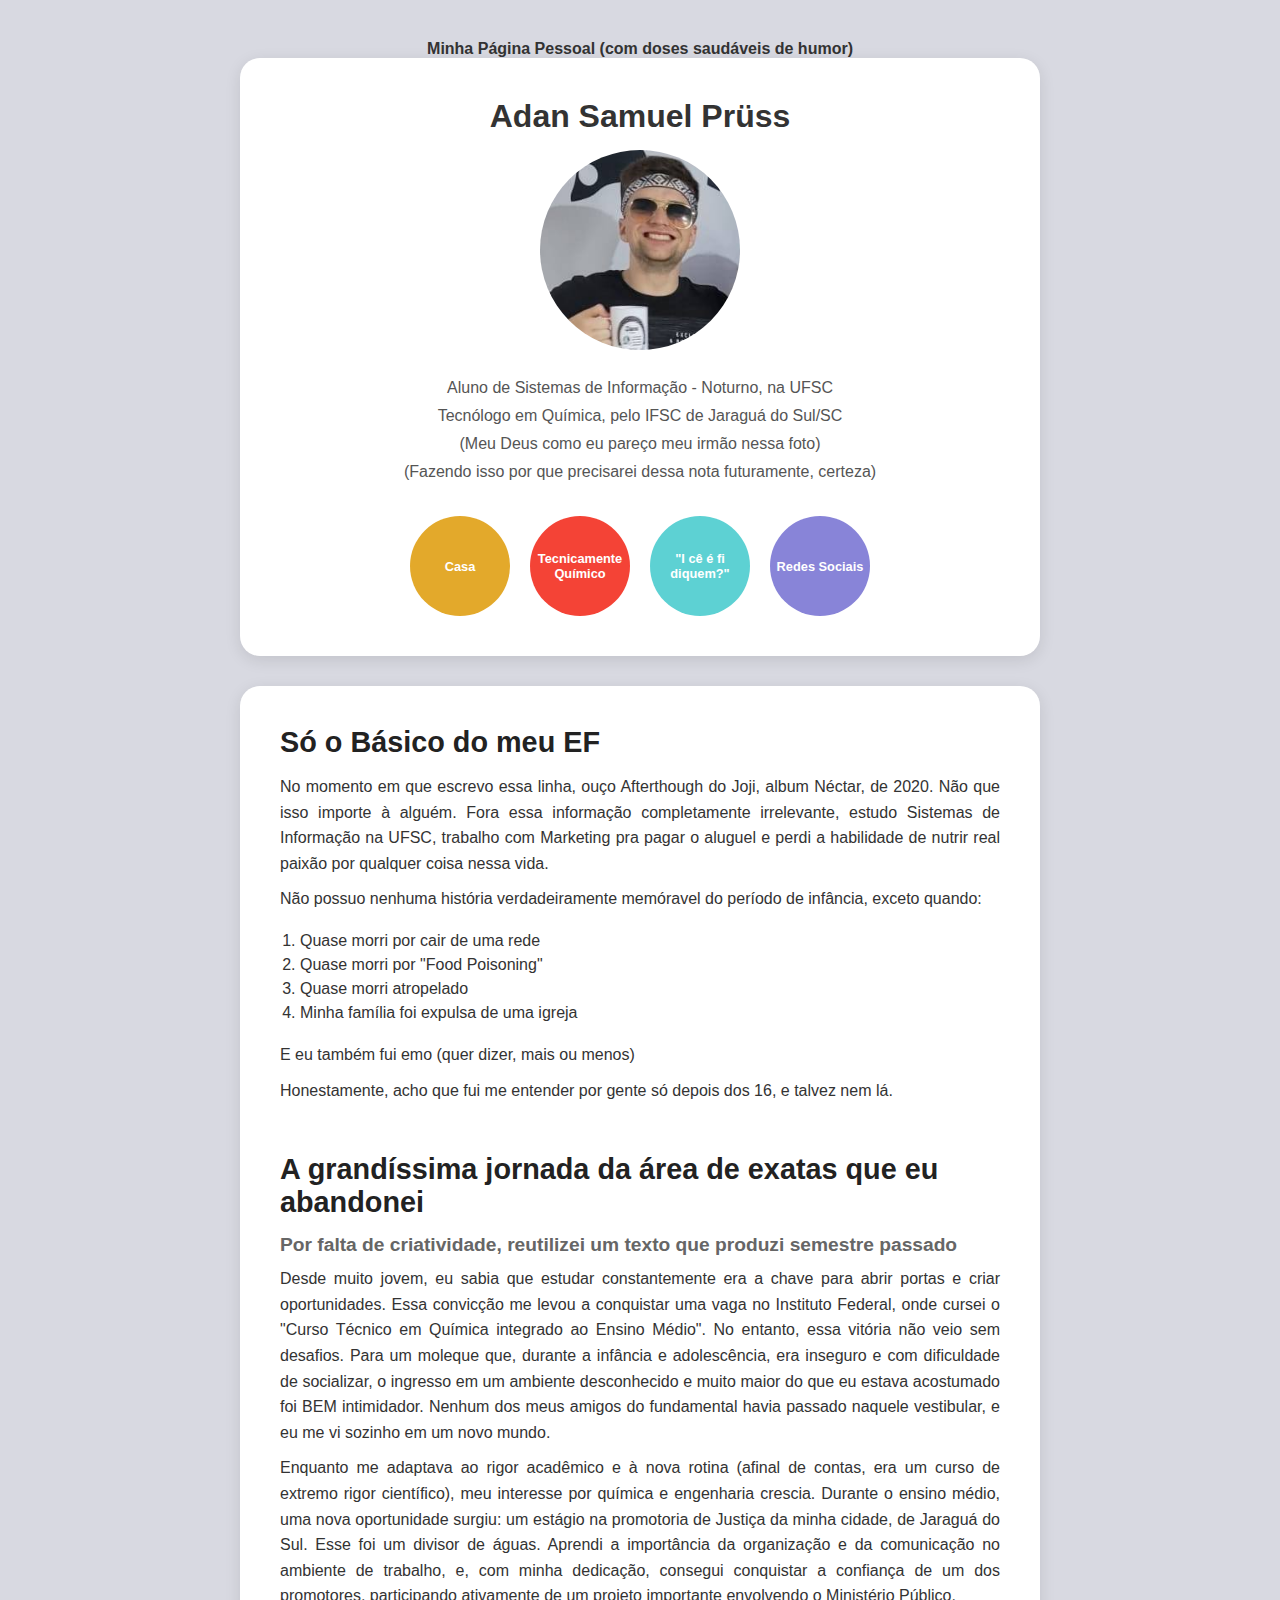
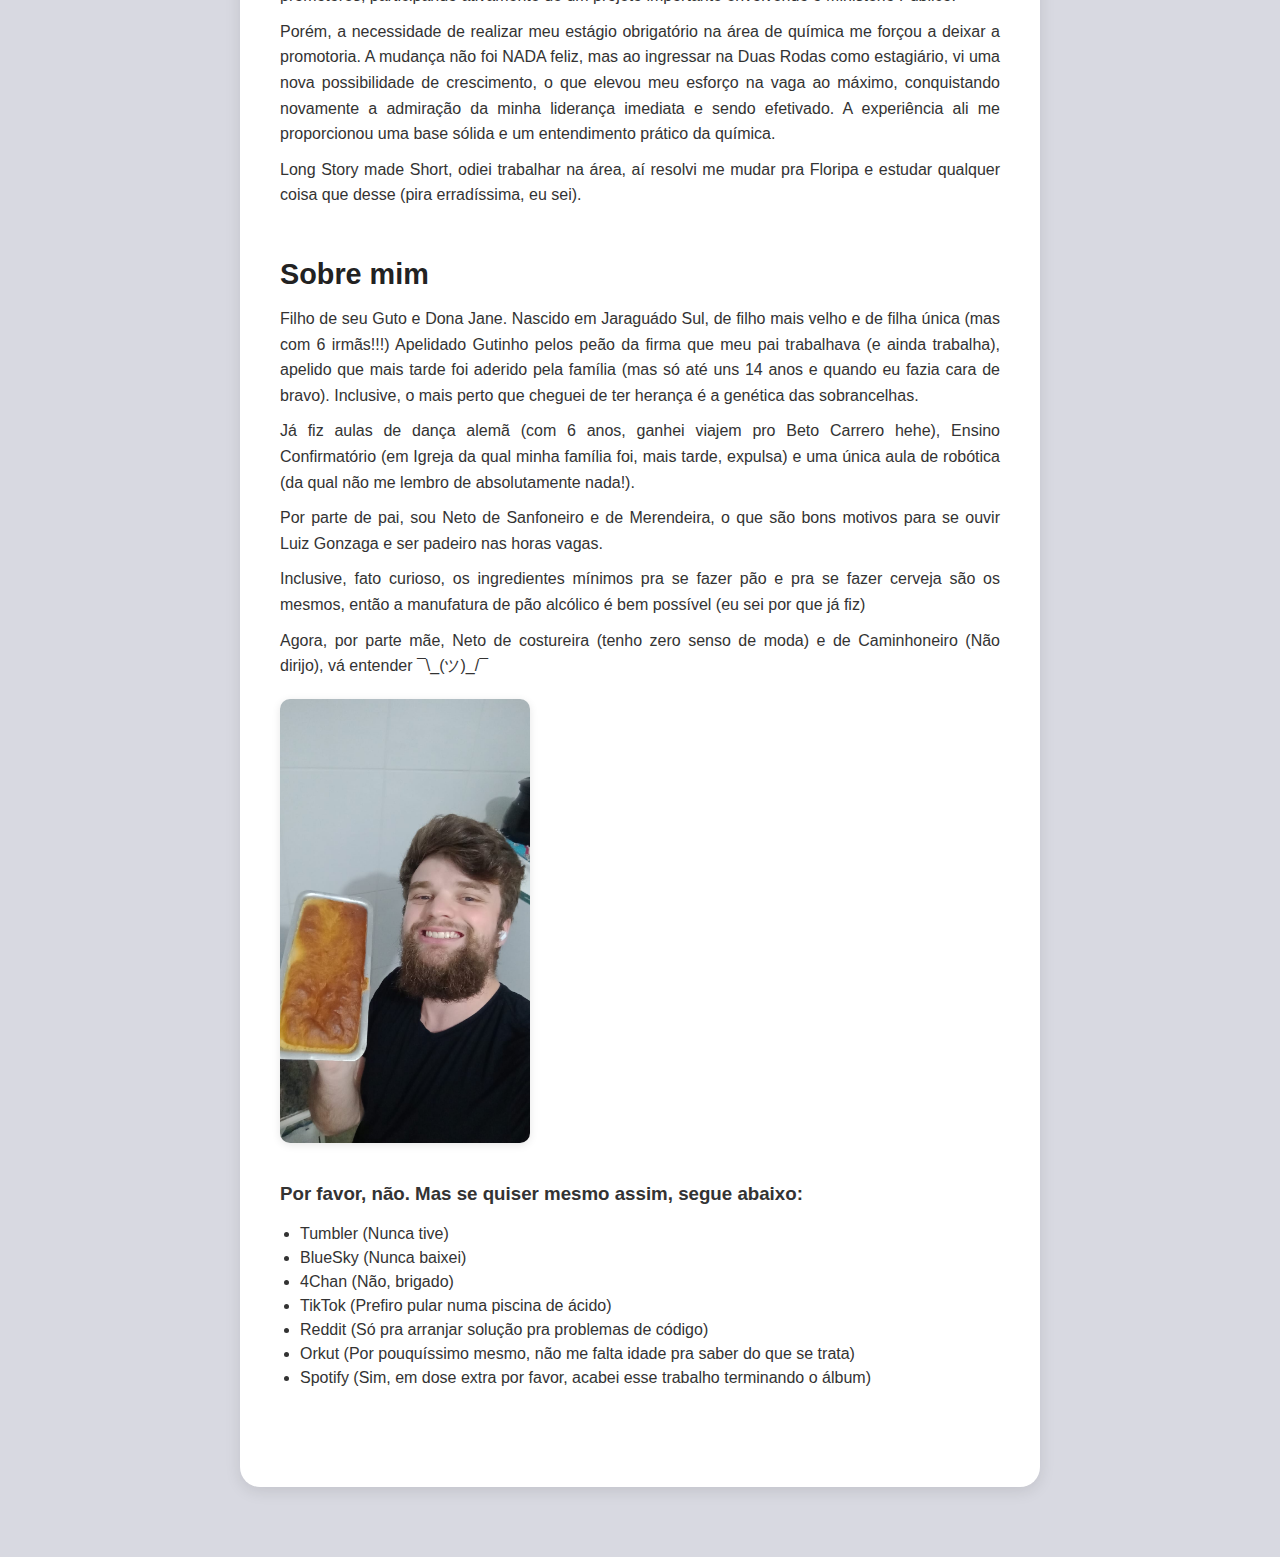
<file: Index.html>
<!DOCTYPE html>
<html lang="pt-br">
<head>
    <meta charset="UTF-8">
    <meta http-equiv="X-UA-Compatible" content="IE=edge">
    <meta name="viewport" content="width=device-width, initial-scale=1.0">
    <link rel="stylesheet" type="text/css" href="pagina_pessoal.css" media="all">
    <title>É o Adan</title>
</head>
<body>
    <h4>
        Minha Página Pessoal (com doses saudáveis de humor)
    </h4>
</body>
<aside>
    <h1>Adan Samuel Prüss</h1>
    <div>
        <img width="200px" src="imgs/Adan.jpg" alt="Foto de Adan Samuel Prüss">
    </div>

    <p>Aluno de Sistemas de Informação - Noturno, na UFSC</p>
    <p>Tecnólogo em Química, pelo IFSC de Jaraguá do Sul/SC</p>
    <p>(Meu Deus como eu pareço meu irmão nessa foto)</p>
    <p>(Fazendo isso por que precisarei dessa nota futuramente, certeza)</p>
    <nav>
        <menu>
            <li><a href="#section-home">Casa</a></li>
            <li><a href="#section-medio">Tecnicamente Químico</a></li>
            <li><a href="#section-sobre mim">"I cê é fi diquem?"</a></li>
            <li><a href="#section-contato">Redes Sociais</a></li>
        </menu>
    </nav>
</aside>
<main>
    <section id="section-home">
        <h1>Só o Básico do meu EF</h1>
        <p>
            No momento em que escrevo essa linha, ouço Afterthough do Joji, album Néctar, de 2020. Não que isso importe à alguém.
            Fora essa informação completamente irrelevante, estudo Sistemas de Informação na UFSC, trabalho com Marketing pra pagar o aluguel
            e perdi a habilidade de nutrir real paixão por qualquer coisa nessa vida.
        </p>
        <p>
            Não possuo nenhuma história verdadeiramente memóravel do período de infância, exceto quando:
        </p>
        <ol>
            <li>Quase morri por cair de uma rede</li>
            <li>Quase morri por "Food Poisoning"</li>
            <li>Quase morri atropelado</li>
            <li>Minha família foi expulsa de uma igreja</li>
        </ol>
        <p>
            E eu também fui emo (quer dizer, mais ou menos)
        </p>
        <p>
            Honestamente, acho que fui me entender por gente só depois dos 16, e talvez nem lá.
        </p>
    </section>
    <section id="section-medio">
        <h1>A grandíssima jornada da área de exatas que eu abandonei</h1>
        <h2>Por falta de criatividade, reutilizei um texto que produzi semestre passado</h2>
        <p>
            Desde muito jovem, eu sabia que estudar constantemente era a chave para abrir portas e criar oportunidades.
            Essa convicção me levou a conquistar uma vaga no Instituto Federal, onde cursei o "Curso Técnico em Química integrado ao Ensino Médio".
            No entanto, essa vitória não veio sem desafios. Para um moleque que, durante a infância e adolescência, era inseguro e com dificuldade de socializar,
            o ingresso em um ambiente desconhecido e muito maior do que eu estava acostumado foi BEM intimidador.
            Nenhum dos meus amigos do fundamental havia passado naquele vestibular, e eu me vi sozinho em um novo mundo.
        </p>
        <p>
            Enquanto me adaptava ao rigor acadêmico e à nova rotina (afinal de contas, era um curso de extremo rigor científico),
            meu interesse por química e engenharia crescia. Durante o ensino médio, uma nova oportunidade surgiu:
            um estágio na promotoria de Justiça da minha cidade, de Jaraguá do Sul. Esse foi um divisor de águas.
            Aprendi a importância da organização e da comunicação no ambiente de trabalho, e, com minha dedicação, consegui conquistar a confiança de um dos promotores,
            participando ativamente de um projeto importante envolvendo o Ministério Público.
        </p>
        <p>  
            Porém, a necessidade de realizar meu estágio obrigatório na área de química me forçou a deixar a promotoria.
            A mudança não foi NADA feliz, mas ao ingressar na Duas Rodas como estagiário, vi uma nova possibilidade de crescimento,
            o que elevou meu esforço na vaga ao máximo, conquistando novamente a admiração da minha liderança imediata e sendo efetivado.
            A experiência ali me proporcionou uma base sólida e um entendimento prático da química.            
        </p>
        <p>
            Long Story made Short, odiei trabalhar na área, aí resolvi me mudar pra Floripa e estudar qualquer coisa que desse (pira erradíssima, eu sei).
        </p>
    </section>
    <section id="section-sobre mim">
        <h1>Sobre mim</h1>
        <div>
            <p>Filho de seu Guto e Dona Jane. Nascido em Jaraguádo Sul, de filho mais velho e de filha única (mas com 6 irmãs!!!)
                Apelidado Gutinho pelos peão da firma que meu pai trabalhava (e ainda trabalha), apelido que mais tarde foi aderido pela família
                (mas só até uns 14 anos e quando eu fazia cara de bravo). Inclusive, o mais perto que cheguei de ter herança é a genética das sobrancelhas.
            </p>
            <p>
                Já fiz aulas de dança alemã (com 6 anos, ganhei viajem pro Beto Carrero hehe),
                Ensino Confirmatório (em Igreja da qual minha família foi, mais tarde, expulsa) e uma única aula de robótica (da qual não me lembro de absolutamente nada!).
            </p>
            <p>
                Por parte de pai, sou Neto de Sanfoneiro e de Merendeira, o que são bons motivos para se ouvir Luiz Gonzaga e ser padeiro nas horas vagas.
            </p>
            <p>
                Inclusive, fato curioso, os ingredientes mínimos pra se fazer pão e pra se fazer cerveja são os mesmos, então a manufatura de pão alcólico é bem possível
                (eu sei por que já fiz)
            </p>
            <p>
                Agora, por parte mãe, Neto de costureira (tenho zero senso de moda) e de Caminhoneiro (Não dirijo), vá entender ¯\_(ツ)_/¯
            </p>

            <img src="imgs/eu e meu pão.jpg" width="250" alt="Adan e seu último pão caseiro">
        </div>
    </section>
    <section id="#section-contato">
    <h3>Por favor, não. Mas se quiser mesmo assim, segue abaixo:</h3>
    <ul>
        <li>Tumbler (Nunca tive)</li>
        <li>BlueSky (Nunca baixei)</li>
        <li>4Chan (Não, brigado)</li>
        <li>TikTok (Prefiro pular numa piscina de ácido)</li>
        <li>Reddit (Só pra arranjar solução pra problemas de código)</li>
        <li>Orkut (Por pouquíssimo mesmo, não me falta idade pra saber do que se trata)</li>
        <li>Spotify (Sim, em dose extra por favor, acabei esse trabalho terminando o álbum)</li>
    </ul>
    </section>
</main>
</file>
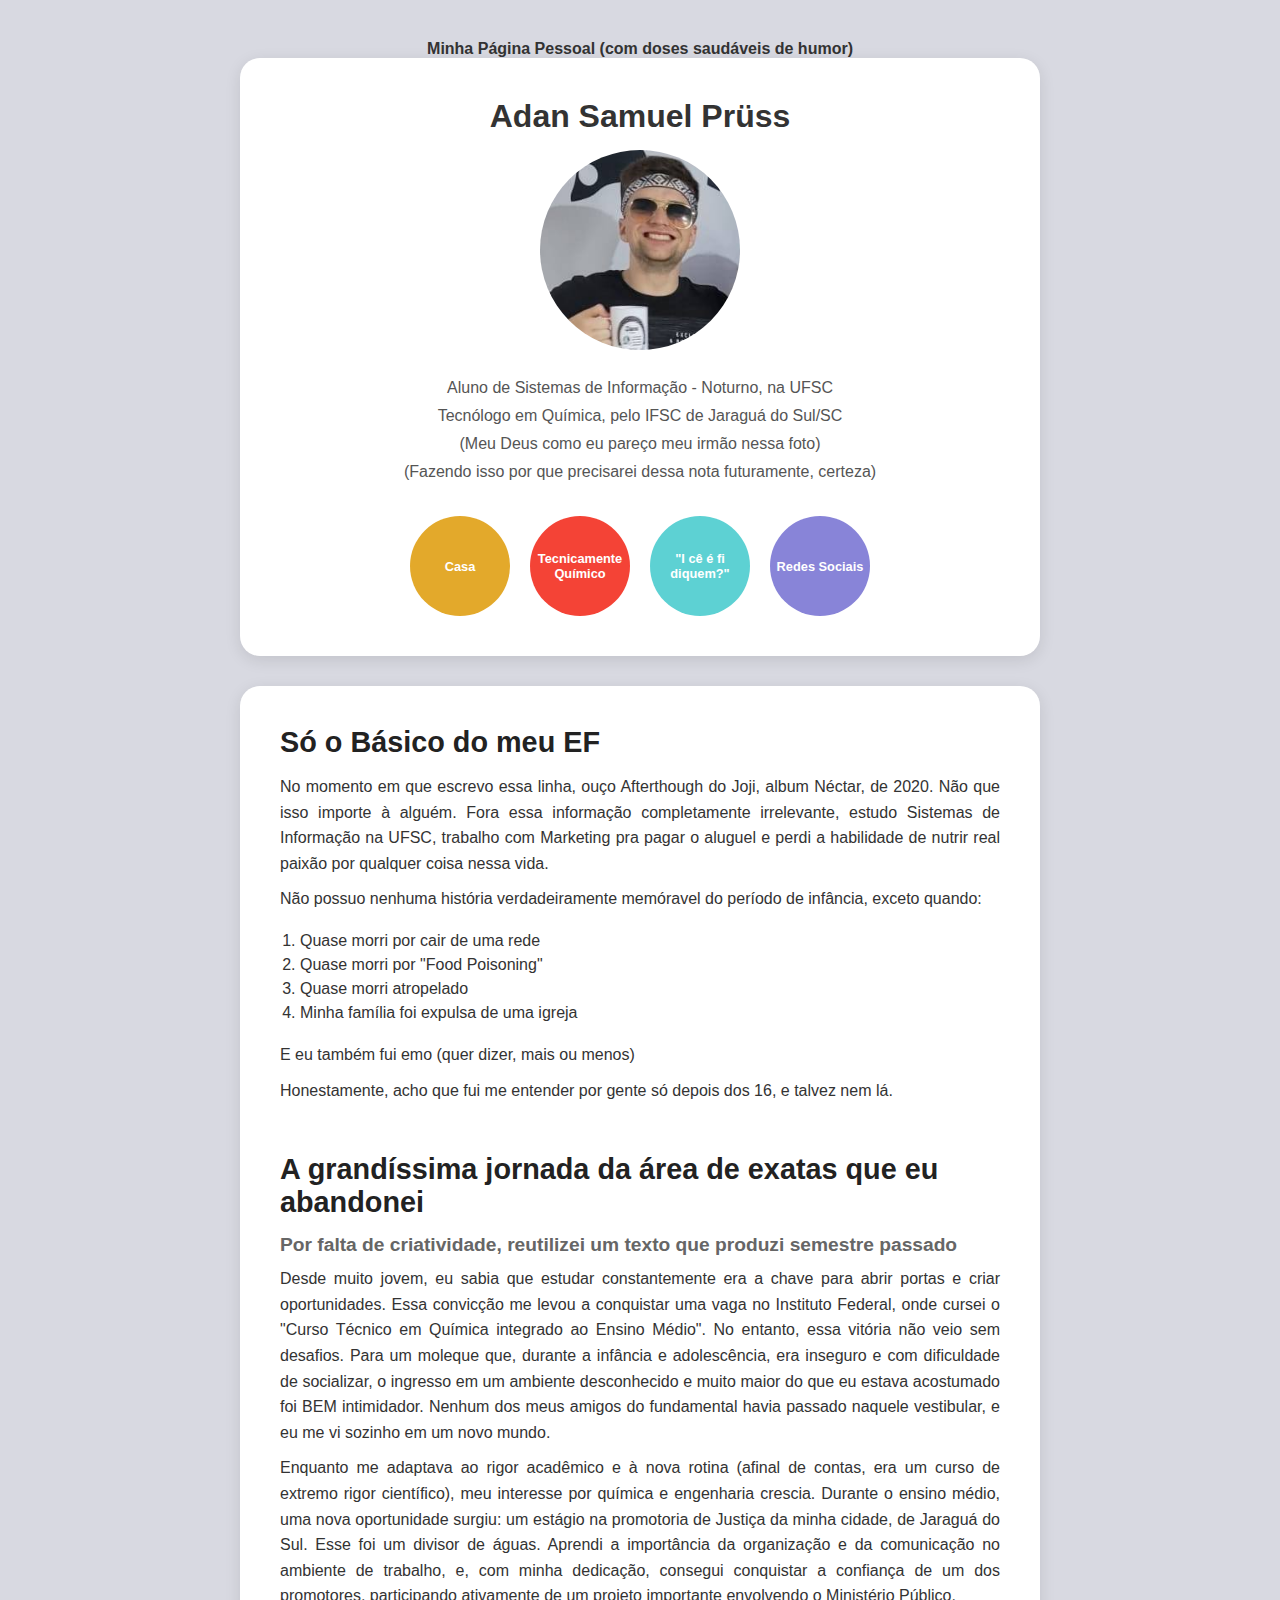
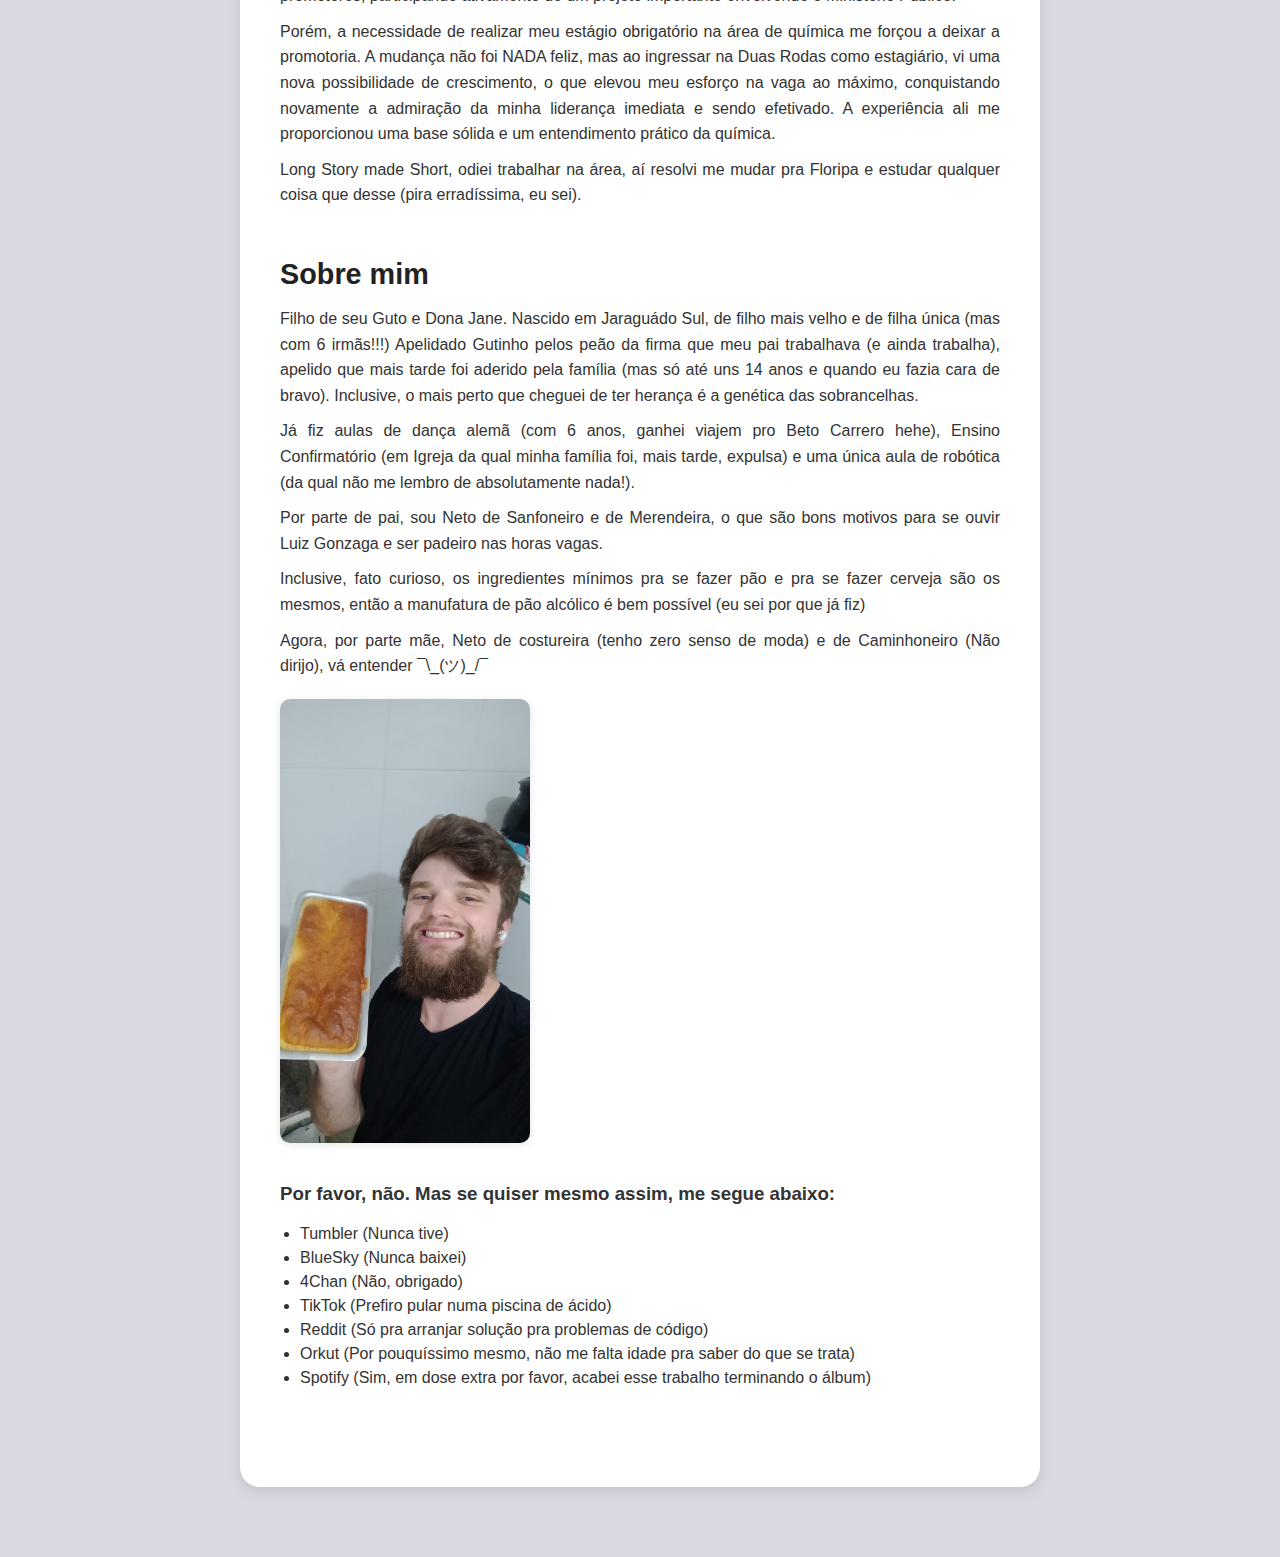
<file: index.html>
<!DOCTYPE html>
<html lang="pt-br">
<head>
    <meta charset="UTF-8">
    <meta http-equiv="X-UA-Compatible" content="IE=edge">
    <meta name="viewport" content="width=device-width, initial-scale=1.0">
    <link rel="stylesheet" type="text/css" href="pagina_pessoal.css" media="all">
    <title>É o Adan</title>
</head>
<body>
    <h4>
        Minha Página Pessoal (com doses saudáveis de humor)
    </h4>
</body>
<aside>
    <h1>Adan Samuel Prüss</h1>
    <div>
        <img width="200px" src="imgs/Adan.jpg" alt="Foto de Adan Samuel Prüss">
    </div>

    <p>Aluno de Sistemas de Informação - Noturno, na UFSC</p>
    <p>Tecnólogo em Química, pelo IFSC de Jaraguá do Sul/SC</p>
    <p>(Meu Deus como eu pareço meu irmão nessa foto)</p>
    <p>(Fazendo isso por que precisarei dessa nota futuramente, certeza)</p>
    <nav>
        <menu>
            <li><a href="#section-home">Casa</a></li>
            <li><a href="#section-medio">Tecnicamente Químico</a></li>
            <li><a href="#section-sobre mim">"I cê é fi diquem?"</a></li>
            <li><a href="#section-contato">Redes Sociais</a></li>
        </menu>
    </nav>
</aside>
<main>
    <section id="section-home">
        <h1>Só o Básico do meu EF</h1>
        <p>
            No momento em que escrevo essa linha, ouço Afterthough do Joji, album Néctar, de 2020. Não que isso importe à alguém.
            Fora essa informação completamente irrelevante, estudo Sistemas de Informação na UFSC, trabalho com Marketing pra pagar o aluguel
            e perdi a habilidade de nutrir real paixão por qualquer coisa nessa vida.
        </p>
        <p>
            Não possuo nenhuma história verdadeiramente memóravel do período de infância, exceto quando:
        </p>
        <ol>
            <li>Quase morri por cair de uma rede</li>
            <li>Quase morri por "Food Poisoning"</li>
            <li>Quase morri atropelado</li>
            <li>Minha família foi expulsa de uma igreja</li>
        </ol>
        <p>
            E eu também fui emo (quer dizer, mais ou menos)
        </p>
        <p>
            Honestamente, acho que fui me entender por gente só depois dos 16, e talvez nem lá.
        </p>
    </section>
    <section id="section-medio">
        <h1>A grandíssima jornada da área de exatas que eu abandonei</h1>
        <h2>Por falta de criatividade, reutilizei um texto que produzi semestre passado</h2>
        <p>
            Desde muito jovem, eu sabia que estudar constantemente era a chave para abrir portas e criar oportunidades.
            Essa convicção me levou a conquistar uma vaga no Instituto Federal, onde cursei o "Curso Técnico em Química integrado ao Ensino Médio".
            No entanto, essa vitória não veio sem desafios. Para um moleque que, durante a infância e adolescência, era inseguro e com dificuldade de socializar,
            o ingresso em um ambiente desconhecido e muito maior do que eu estava acostumado foi BEM intimidador.
            Nenhum dos meus amigos do fundamental havia passado naquele vestibular, e eu me vi sozinho em um novo mundo.
        </p>
        <p>
            Enquanto me adaptava ao rigor acadêmico e à nova rotina (afinal de contas, era um curso de extremo rigor científico),
            meu interesse por química e engenharia crescia. Durante o ensino médio, uma nova oportunidade surgiu:
            um estágio na promotoria de Justiça da minha cidade, de Jaraguá do Sul. Esse foi um divisor de águas.
            Aprendi a importância da organização e da comunicação no ambiente de trabalho, e, com minha dedicação, consegui conquistar a confiança de um dos promotores,
            participando ativamente de um projeto importante envolvendo o Ministério Público.
        </p>
        <p>  
            Porém, a necessidade de realizar meu estágio obrigatório na área de química me forçou a deixar a promotoria.
            A mudança não foi NADA feliz, mas ao ingressar na Duas Rodas como estagiário, vi uma nova possibilidade de crescimento,
            o que elevou meu esforço na vaga ao máximo, conquistando novamente a admiração da minha liderança imediata e sendo efetivado.
            A experiência ali me proporcionou uma base sólida e um entendimento prático da química.            
        </p>
        <p>
            Long Story made Short, odiei trabalhar na área, aí resolvi me mudar pra Floripa e estudar qualquer coisa que desse (pira erradíssima, eu sei).
        </p>
    </section>
    <section id="section-sobre mim">
        <h1>Sobre mim</h1>
        <div>
            <p>Filho de seu Guto e Dona Jane. Nascido em Jaraguádo Sul, de filho mais velho e de filha única (mas com 6 irmãs!!!)
                Apelidado Gutinho pelos peão da firma que meu pai trabalhava (e ainda trabalha), apelido que mais tarde foi aderido pela família
                (mas só até uns 14 anos e quando eu fazia cara de bravo). Inclusive, o mais perto que cheguei de ter herança é a genética das sobrancelhas.
            </p>
            <p>
                Já fiz aulas de dança alemã (com 6 anos, ganhei viajem pro Beto Carrero hehe),
                Ensino Confirmatório (em Igreja da qual minha família foi, mais tarde, expulsa) e uma única aula de robótica (da qual não me lembro de absolutamente nada!).
            </p>
            <p>
                Por parte de pai, sou Neto de Sanfoneiro e de Merendeira, o que são bons motivos para se ouvir Luiz Gonzaga e ser padeiro nas horas vagas.
            </p>
            <p>
                Inclusive, fato curioso, os ingredientes mínimos pra se fazer pão e pra se fazer cerveja são os mesmos, então a manufatura de pão alcólico é bem possível
                (eu sei por que já fiz)
            </p>
            <p>
                Agora, por parte mãe, Neto de costureira (tenho zero senso de moda) e de Caminhoneiro (Não dirijo), vá entender ¯\_(ツ)_/¯
            </p>

            <img src="imgs/eu e meu pão.jpg" width="250" alt="Adan e seu último pão caseiro">
        </div>
    </section>
    <section id="#section-contato">
    <h3>Por favor, não. Mas se quiser mesmo assim, me segue abaixo:</h3>
    <ul>
        <li>Tumbler (Nunca tive)</li>
        <li>BlueSky (Nunca baixei)</li>
        <li>4Chan (Não, obrigado)</li>
        <li>TikTok (Prefiro pular numa piscina de ácido)</li>
        <li>Reddit (Só pra arranjar solução pra problemas de código)</li>
        <li>Orkut (Por pouquíssimo mesmo, não me falta idade pra saber do que se trata)</li>
        <li>Spotify (Sim, em dose extra por favor, acabei esse trabalho terminando o álbum)</li>
    </ul>
    </section>
</main>
</file>
<file: pagina_pessoal.css>
* {
    margin: 0;
    padding: 0;
    box-sizing: border-box;
}

body {
    font-family: Arial, sans-serif;
    background-color: #d8d9e1;
    color: #333;
    display: flex;
    flex-direction: column;
    align-items: center;
    padding: 40px 20px;
}

aside, main {
    background-color: #fff;
    padding: 40px;
    border-radius: 20px;
    box-shadow: 0 4px 16px rgba(0, 0, 0, 0.1);
    max-width: 800px;
    width: 100%;
    margin-bottom: 30px;
    display: flex;
    flex-direction: column;
    align-items: center;
}

header {
    display: none;
}

aside img {
    width: 200px;
    height: 200px;
    object-fit: cover;
    border-radius: 50%;
    margin-bottom: 20px;
}

aside h1 {
    font-size: 2rem;
    margin-bottom: 15px;
    text-align: center;
}

aside p {
    text-align: center;
    margin: 5px 0;
    color: #555;
}

aside nav menu {
    display: flex;
    justify-content: center;
    flex-wrap: wrap;
    list-style: none;
    margin-top: 30px;
    gap: 20px;
    padding: 0;
}

aside nav menu li a {
    display: flex;
    align-items: center;
    justify-content: center;
    width: 100px;
    height: 100px;
    border-radius: 50%;
    font-weight: bold;
    font-size: 0.8rem;
    color: white;
    text-decoration: none;
    text-align: center;
    transition: transform 0.2s ease, box-shadow 0.2s ease;
}

aside nav menu li:nth-child(1) a {
    background-color: #e3a92b;
}

aside nav menu li:nth-child(2) a {
    background-color: #f44336;
}

aside nav menu li:nth-child(3) a {
    background-color: #5dd1d3;
}

aside nav menu li:nth-child(4) a {
    background-color: #8884d8;
}

aside nav menu li a:hover {
    transform: scale(1.15);
    box-shadow: 0 4px 12px rgba(0, 0, 0, 0.2);
}

section {
    width: 100%;
    margin-bottom: 40px;
    display: block;
}

section h1 {
    font-size: 1.8rem;
    margin-bottom: 15px;
    color: #222;
}

section h2 {
    font-size: 1.2rem;
    margin-bottom: 10px;
    color: #666;
}

section p {
    line-height: 1.6;
    margin-bottom: 10px;
    text-align: justify;
}

ol {
    margin-top: 20px;
    margin-left: 20px;
    margin-bottom: 20px;
}

ol li {
    margin-bottom: 6px;
}

ul {
    margin-top: 20px;
    margin-left: 20px;
    margin-bottom: 20px;
}

ul li {
    margin-bottom: 6px;
}

section img {
    margin-top: 20px;
    border-radius: 10px;
    max-width: 100%;
    height: auto;
    box-shadow: 0 2px 8px rgba(0, 0, 0, 0.1);
    display: flex;
    flex-direction: column;
    align-items: center;
}

@media (max-width: 768px) {
    aside, main {
        padding: 30px 20px;
    }

    aside img {
        width: 160px;
        height: 160px;
    }

    aside nav menu {
        gap: 15px;
    }

    aside nav menu li a {
        width: 80px;
        height: 80px;
        font-size: 0.7rem;
    }

    section h1 {
        font-size: 1.5rem;
    }

    section h2 {
        font-size: 1.1rem;
    }

    section p {
        font-size: 0.95rem;
    }
}

@media (max-width: 480px) {
    aside nav menu {
        flex-direction: column;
        align-items: center;
    }

    aside nav menu li a {
        width: 70px;
        height: 70px;
        font-size: 0.8rem;
    }
}
</file>
